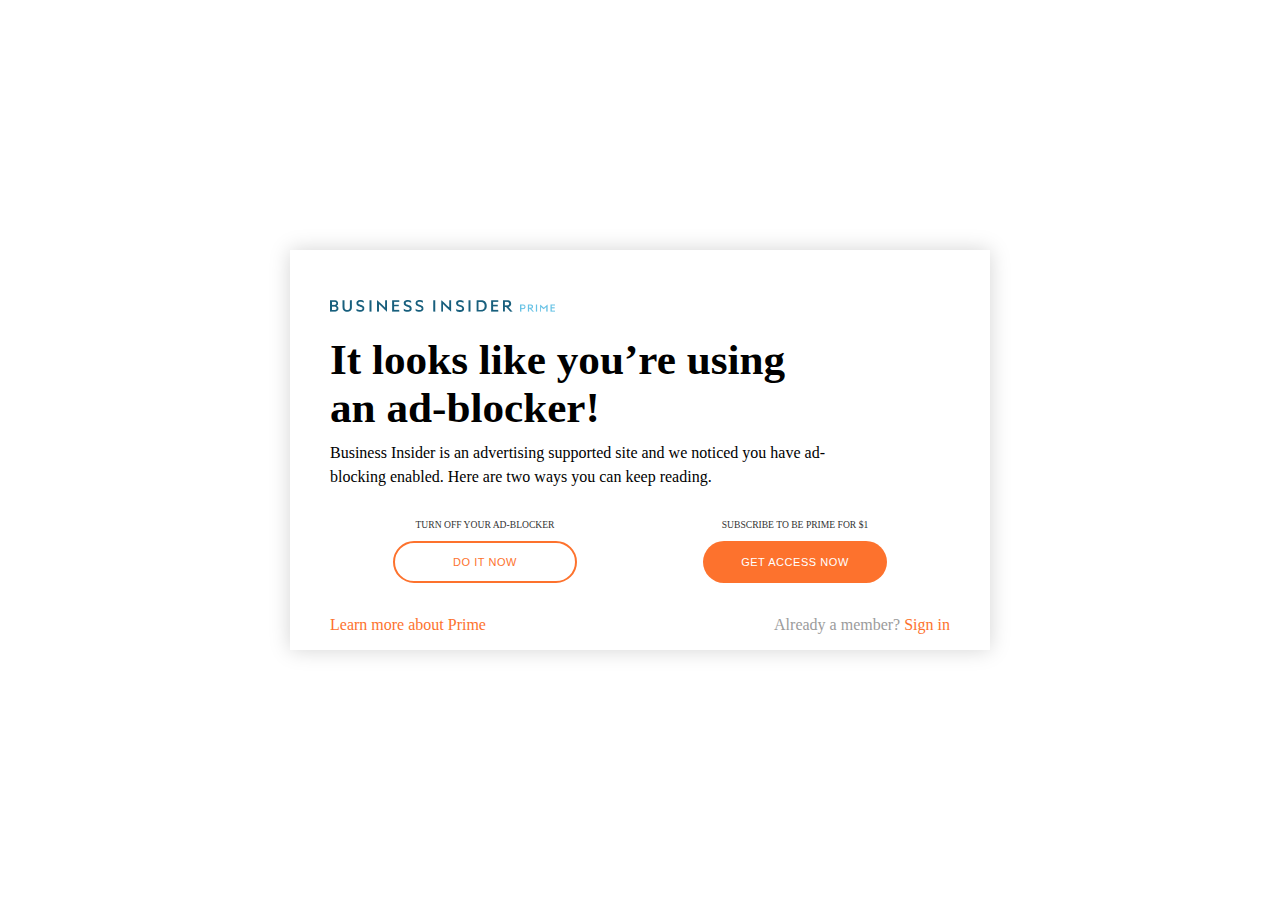
<file: index.html>
<!DOCTYPE html>
<html lang="en">
    <head>
        <meta charset="UTF-8">
        <meta name="viewport" content="width=device-width, initial-scale-1.0">
        <meta http-equiv="X-UA-Compatible" content="ie=edge">
        <title>Piano vacancy</title>
        <link href="style.css" rel="stylesheet">
    </head>

    <body>

        <main class="wrapper">
            
            <header>
                <div class="logo">
                    <img src="/assets/logo.png" alt="logo">
                </div>
            </header>

            <h1>
                It looks like you’re using an ad-blocker!
            </h1>

            <p>Business Insider is an advertising supported site and we noticed you have ad-blocking enabled. Here are two ways you can keep reading.</p>

            <section class="buttons">
                <div>
                    <p class="cap_but">turn off your ad-blocker</p>
                    <button class="doit">
                        DO IT NOW
                    </button>
                </div>
                <div>
                    <p class="cap_but">subscribe to be prime for $1</p>
                    <button class="access">
                        GET ACCESS NOW
                    </button>
                </div>
            </section>
            

            <section class="caption">
                <div>
                    <p><a href="#">Learn more about Prime</a></p>
                </div>
                <div>
                    <p class="signin">Already a member? <a href="#">Sign in</a></p>
                </div>
            </section>

        </main>

    </body>
</html>
</file>
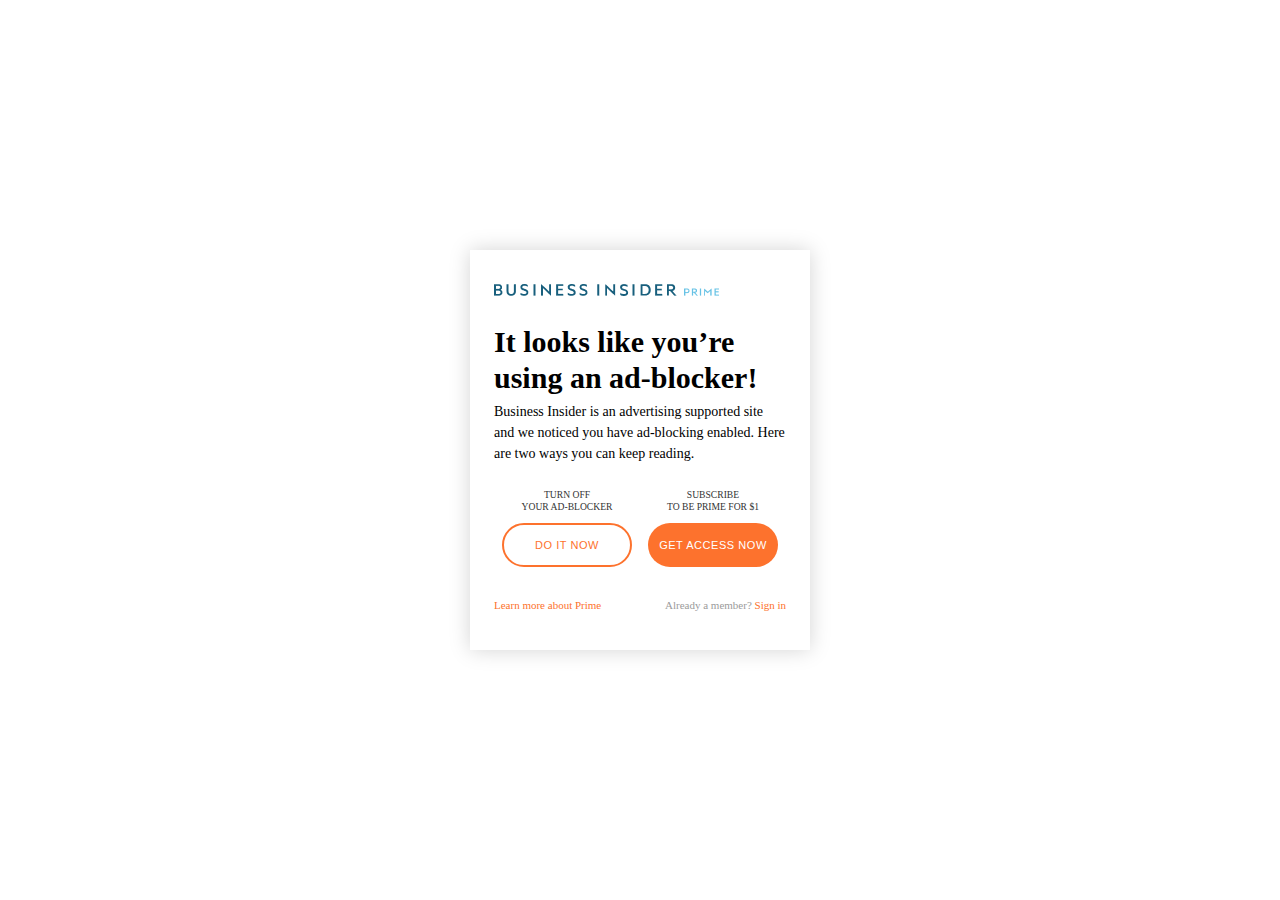
<file: mobile/index.html>
<!DOCTYPE html>
<html lang="en">
    <head>
        <meta charset="UTF-8">
        <meta name="viewport" content="width=device-width, initial-scale-1.0">
        <meta http-equiv="X-UA-Compatible" content="ie=edge">
        <title>Piano vacancy</title>
        <link href="style.css" rel="stylesheet">
    </head>

    <body>

        <main class="wrapper">
            
            <header>
                <div class="logo">
                    <img src="/assets/logo.png" alt="logo">
                </div>
            </header>

            <h1>It looks like you’re using an ad-blocker!</h1>

            <p>Business Insider is an advertising supported site and we noticed you have ad-blocking enabled. Here are two ways you can keep reading.</p>

            <section class="buttons">
                <div>
                    <p class="cap_but">turn off<br>your ad-blocker</p>
                    <button class="doit">
                        DO IT NOW
                    </button>
                </div>
                <div>
                    <p class="cap_but">subscribe<br>to be prime for $1</p>
                    <button class="access">
                        GET ACCESS NOW
                    </button>
                </div>
            </section>
            

            <section class="caption">
                <div>
                    <p class="signin"><a href="#">Learn more about Prime</a></p>
                </div>
                <div>
                    <p class="signin">Already a member? <a href="#">Sign in</a></p>
                </div>
            </section>

        </main>

    </body>
</html>
</file>
<file: style.css>
*, ::after, ::before {
    box-sizing: border-box;
}

body {
    display: flex;
    align-items: center;
    justify-content: center;
    margin: auto;
    height: 100vh;
}

.wrapper {
    width: 700px;
    height: 400px;
    padding: 3em 2.5em 1em 2.5em;
    background-color: white;
    box-shadow: 0 0 20px rgb(212, 212, 212);
    /* border: 2px solid black; */
}

/* @font-face {
    font-family: Lab Grotesque; 
    src: url(fonts/LabGrotesque-Black.woff2); 
} */

header {
    display: flex;
    align-items: flex-start;
}

h1 {
    font-family: Roboto;
    font-weight: 900;
    font-size: 2.7em;
    line-height: 1.1em;
    max-width: 500px;
    padding-top: 20px;
    margin: 0;
}

p, .signin, .cap_but {
    font-family: Roboto;
    font-weight: 400;
    font-size: 1em;
    line-height: 1.5em;
    max-width: 550px;
    margin-top: 10px;
    margin-bottom: 0;

}

.signin {
    color: #9B9B9B;
}

.cap_but {
    font-size: .6em;
    text-align: center;
    text-transform: uppercase;
    line-height: 12px;
    margin-bottom: 10px;
    color: #333;
}

a {
    color: #FD722D;
    text-decoration: none;
}

.caption {
    /* margin-top: 30px; */
    display: flex;
    justify-content: space-between;
    position: relative;
    bottom: -20px;
}

.buttons {
    display: flex;
    justify-content:space-around;
    margin-top: 20px;
    margin-bottom: 0;

}

.doit {
    width: 184px;
    height: 42px;
    border: 2px solid #FD722D;
    box-sizing: border-box;
    border-radius: 50px;
    background-color: white;
    font-size: 11px;
    line-height: 12px;
    text-align: center;
    letter-spacing: 0.05em;
    text-transform: uppercase;
    color: #FD722D;
}

.access {
    width: 184px;
    height: 42px;
    background-color: #FD722D;
    border-radius: 50px;
    border: 0;
    font-size: 11px;
    line-height: 12px;
    text-align: center;
    letter-spacing: 0.05em;
    text-transform: uppercase;
    color: #ffffff;
}
</file>
<file: mobile/style.css>
*, ::after, ::before {
    box-sizing: border-box;
}

body {
    display: flex;
    align-items: center;
    justify-content: center;
    margin: auto;
    height: 100vh;
}

.wrapper {
    width: 340px;
    height: 400px;
    padding: 2em 1.5em 1em 1.5em;
    background-color: white;
    box-shadow: 0 0 20px rgb(212, 212, 212);
    /* border: 2px solid black; */
}

header {
    display: flex;
    align-items: flex-start;
    width: 225px;
    height: 12px;
}

h1 {
    font-family: Roboto;
    font-weight: 900;
    font-size: 30px;
    line-height: 1.2em;
    max-width: 500px;
    padding-top: 30px;
    margin: 0;
}

p, .signin, .cap_but {
    font-family: Roboto;
    font-weight: 400;
    font-size: 14px;
    line-height: 1.5em;
    max-width: 550px;
    margin-top: 5px;
    margin-bottom: 0;

}

.signin {
    color: #9B9B9B;
    font-size: 11px;
}

.cap_but {
    font-size: .6em;
    text-align: center;
    text-transform: uppercase;
    line-height: 12px;
    margin-bottom: 10px;
    color: #333;
}

a {
    color: #FD722D;
    text-decoration: none;
}

.caption {
    /* margin-top: 30px; */
    display: flex;
    justify-content: space-between;
    position: relative;
    bottom: -20px;
}

.buttons {
    display: flex;
    justify-content:space-around;
    margin-top: 20px;
    margin-bottom: 5px;

}

.doit {
    width: 130px;
    height: 44px;
    border: 2px solid #FD722D;
    box-sizing: border-box;
    border-radius: 50px;
    background-color: white;
    font-size: 11px;
    line-height: 12px;
    text-align: center;
    letter-spacing: 0.05em;
    text-transform: uppercase;
    color: #FD722D;
}

.access {
    width: 130px;
    height: 44px;
    background-color: #FD722D;
    border-radius: 50px;
    border: 0;
    font-size: 11px;
    line-height: 12px;
    text-align: center;
    letter-spacing: 0.05em;
    text-transform: uppercase;
    color: #ffffff;
}
</file>
